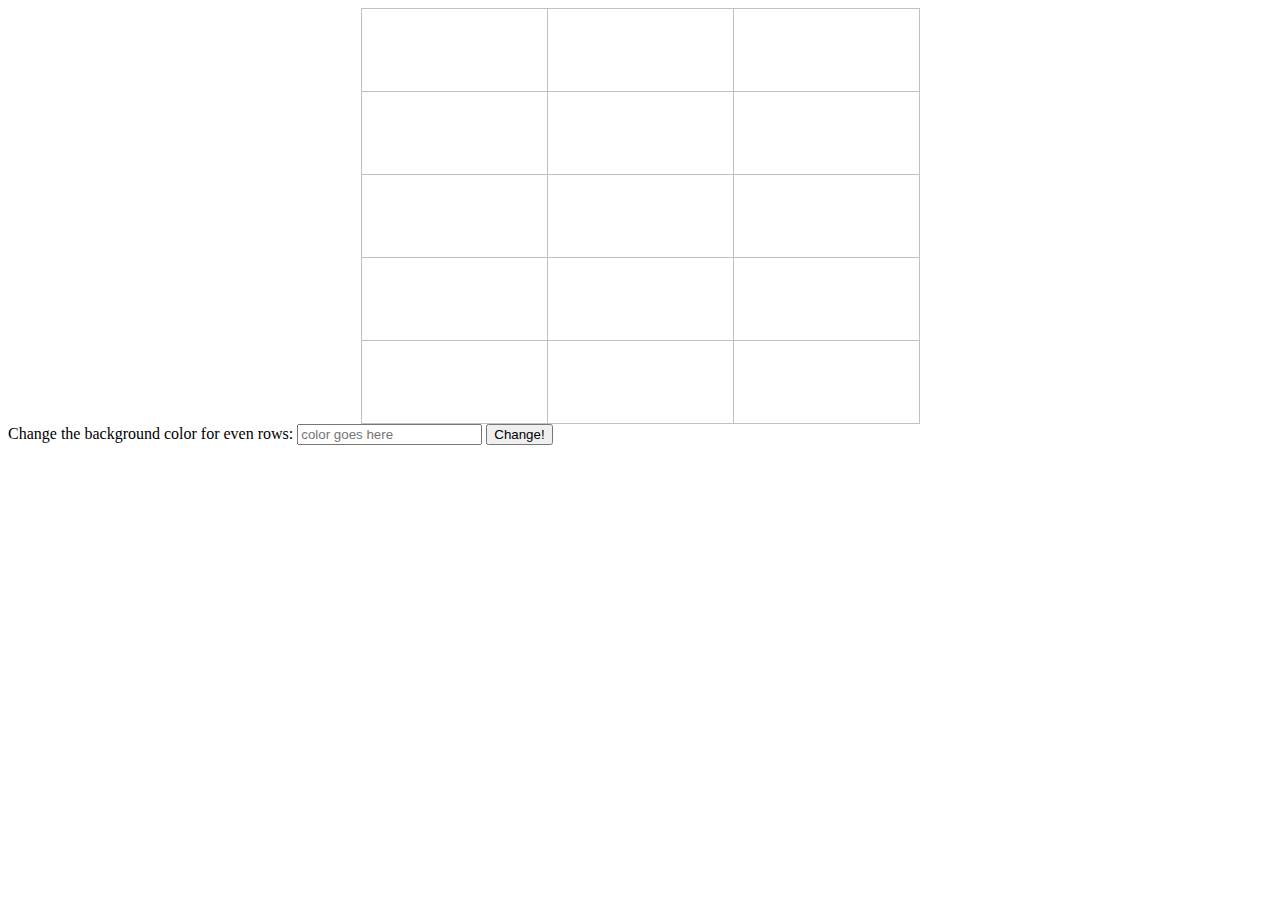
<file: index.html>
<!DOCTYPE html>
<html lang="en">

<head>
   <meta charset="UTF-8">
   <title>Document</title>
   <link rel="stylesheet" type="text/css" href="style.css">
</head>

<body>
   <table class="change">
      <thead>
         <th></th>
         <th></th>
         <th></th>
      </thead>
      <tbody>
         <tr>
            <td></td>
            <td></td>
            <td></td>
         </tr>
         <tr>
            <td></td>
            <td></td>
            <td></td>
         </tr>
         <tr>
            <td></td>
            <td></td>
            <td></td>
         </tr>
      </tbody>
      <tfoot>
         <td></td>
         <td></td>
         <td></td>
      </tfoot>
   </table>
   
   <form>
      <label for="color">Change the background color for even rows:</label>
      <input type="text" id="color" placeholder="color goes here">
      <input type="submit" value="Change!" id="submit">
   </form>
   
<!-- Latest compiled and minified JavaScript -->
<script src="https://ajax.googleapis.com/ajax/libs/jquery/2.1.3/jquery.min.js"></script>
<script type="text/javascript" src="./challenge1.js"></script>
   
</body>

</html>
</file>
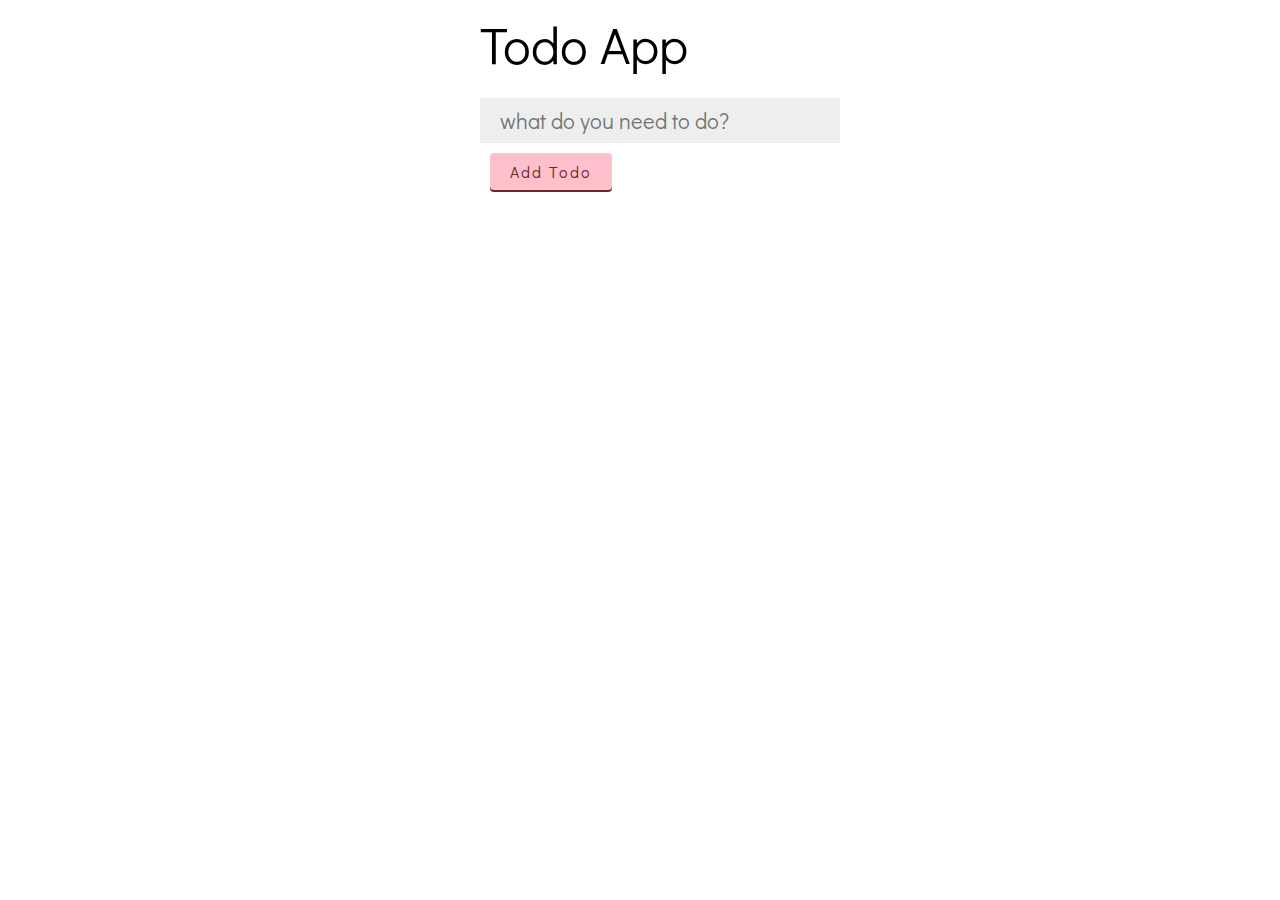
<file: ch2.html>
<!DOCTYPE html>
<html lang="en">

<head>
    <meta charset="UTF-8">
    <title>Document</title>
    <link rel="stylesheet" type="text/css" href="ch2.css">
</head>

<body>
    <h1>Todo App</h1>
    <form>
        <input type="text" id="enter" placeholder="what do you need to do?">
        <button id="add_todo">Add Todo</button>
    </form>
    <ul>
    </ul>
    <!-- Latest compiled and minified JavaScript -->
    <script src="https://ajax.googleapis.com/ajax/libs/jquery/2.1.3/jquery.min.js"></script>
    <script src="challenge2.js"></script>
</body>

</html>
</file>
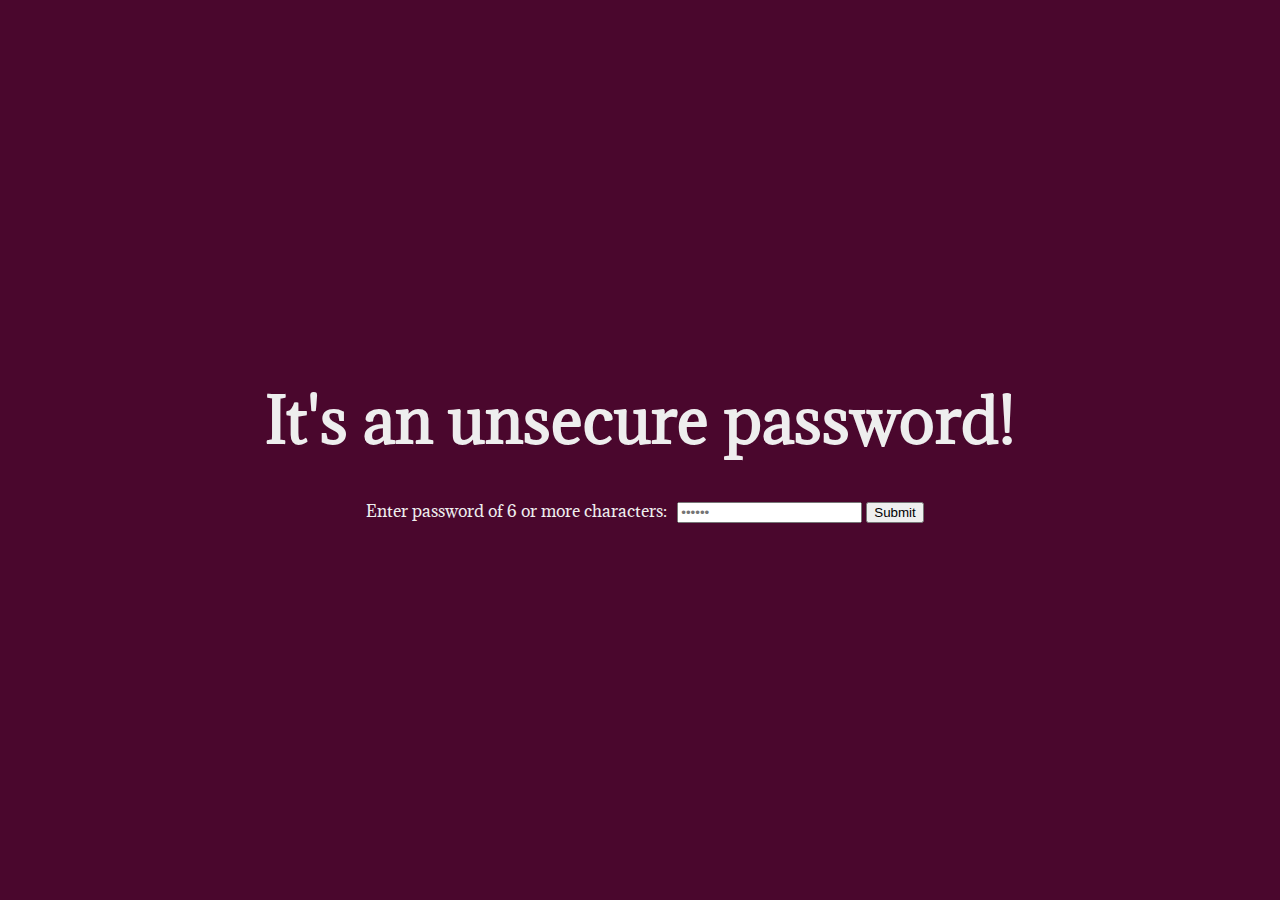
<file: ch3.html>
<!DOCTYPE html>
<html lang="en">
<head>
   <meta charset="UTF-8">
   <title>Document</title>
   <link rel="stylesheet" type="text/css" href="ch3.css">
</head>
<body id="body">
   <div class="wrapper">
   	<h1>It's an unsecure password!</h1>
   <form>
   <label for="password">Enter password of 6 or more characters:</label><input type="password" name="" id="password" placeholder="••••••">
   <input id="submit" type="submit"></input></form>
	<p>Error</p>
   </div>

   <!-- Latest compiled and minified JavaScript -->
   <script src="https://ajax.googleapis.com/ajax/libs/jquery/2.1.3/jquery.min.js"></script>
   <script type="text/javascript" src="challenge3.js"></script>
</body>
</html>
</file>
<file: style.css>
.change {
   border-collapse: collapse;
   margin: auto;
}

.change td,
th {
   border: 1px solid silver;
   width: 183px;
   height: 80px;
}

.colors {
   width: 1vmin;
   height: 1vmin;
}
</file>
<file: ch2.css>
@import url(http://fonts.googleapis.com/css?family=Didact+Gothic);
* {
    font-family: 'Didact Gothic', sans-serif;
}

body {
    max-width: 320px;
    margin: 0 auto;
}

h1 {
    font-size: 52px;
    font-weight: 300;
    margin: 10px 0 20px 0;;
    cursor: default;
}

input {
    border: none;
    width: 100%;
    font-size: 22px;
    background: #eee;
    padding: 8px 20px;
}

.checkbox {
    width: 100%;
}
.label {
   width:100%;
    padding: 0 15px;
    cursor: default;
}

ul {
    margin: 20px 0;
    padding: 0;
}

ul li {
    width: 100%;
    list-style-type: none;
    background: #ab729d;
    color: #fff;
    margin-bottom: 1px;
    padding: 8px 20px;
    font-size: 22px;
}


.button {
   text-align: right;
   margin-right: 2px;
   float: right;
   display: inline-block;
}

.completed {
    text-decoration: line-through;
    color: #eee;
    background-color: #ccc;
}

li:hover {
    cursor: pointer;
}

#add_todo {
    margin-top: 10px;
    margin-left: 10px;
    background: pink;
    color: #662929;
    font-size: 16px;
    border: none;
    padding: 8px 20px;
    letter-spacing: 2px;
    box-shadow: 0 2px 0 0 #662929;
    border-radius: 4px;
    cursor: pointer;
}
</file>
<file: ch3.css>
@import url(http://fonts.googleapis.com/css?family=Adamina);
body {
	background-color: #4a072d;
    background-image: url(http://www.transparenttextures.com/patterns/fabric-1-dark.png);
    
    font-family: 'Adamina', serif;
    text-align: center;
    color: #eee;
}

.wrapper {
    width: 100%;
    height: 100%;
}

h1,
h2 {
    margin-top: 30%;
    font-size: 60px;
}

p {
    display: none;
}

label {
    font-weight: 100;
    padding: 10px;
}
</file>
